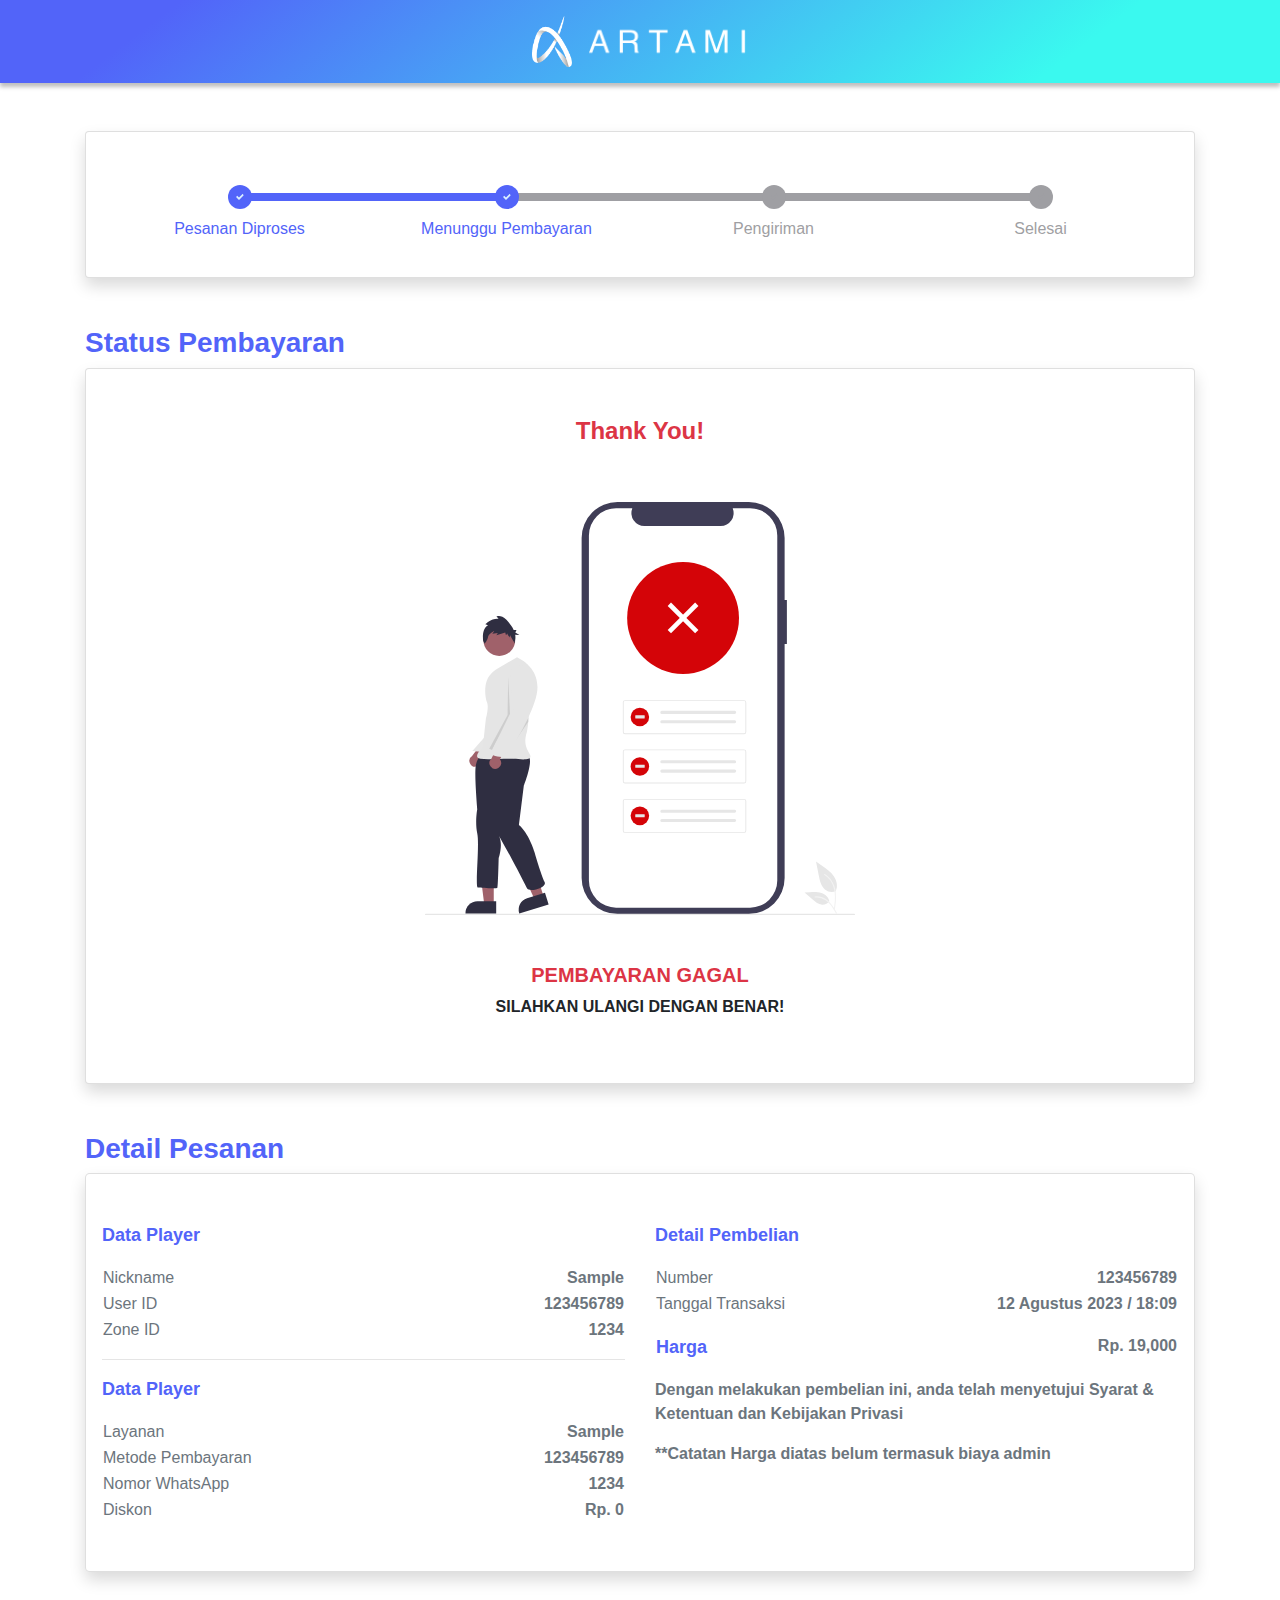
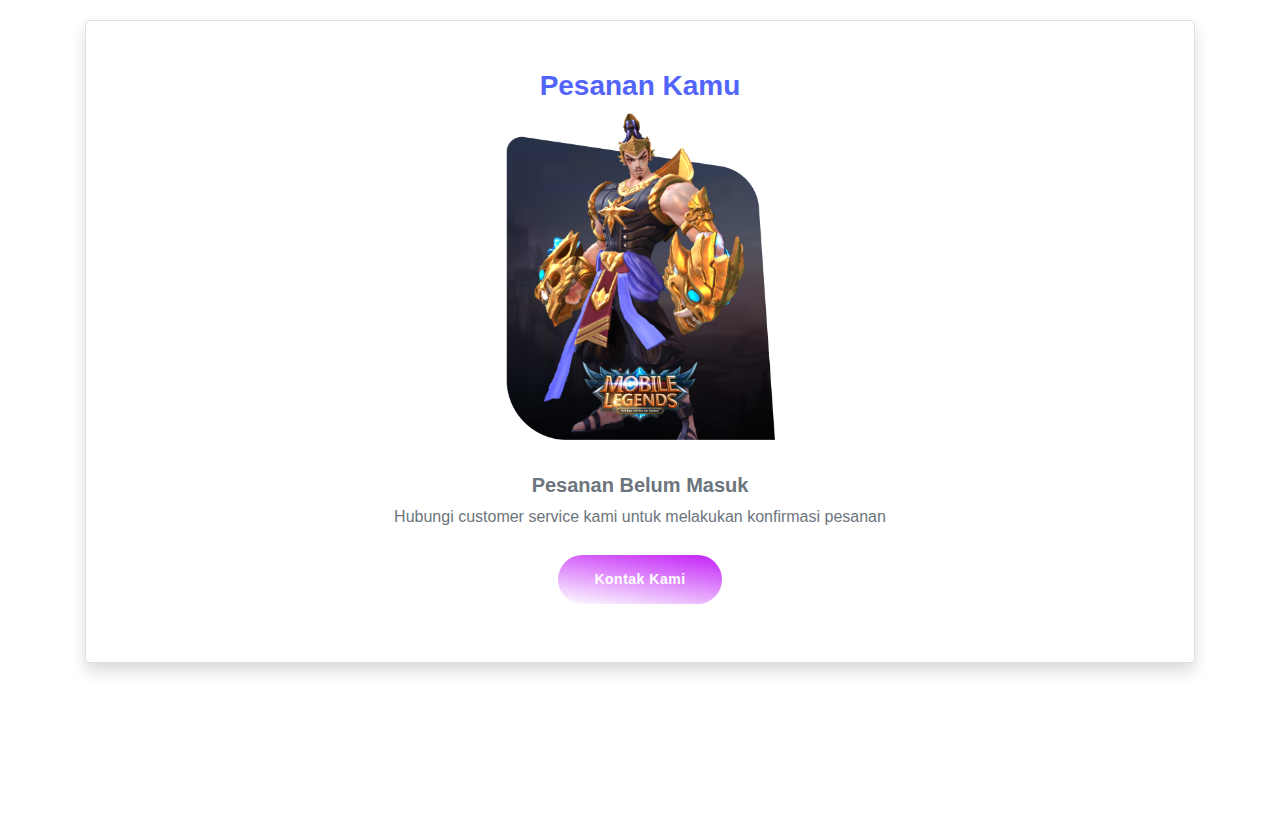
<file: pesanan.html>
<!DOCTYPE html>
<html lang="en">
  <head>
    <meta charset="UTF-8" />
    <meta name="viewport" content="width=device-width, initial-scale=1.0" />

    <link
      rel="apple-touch-icon"
      sizes="180x180"
      href="./asset/img/logo-navbar.png"
    />
    <link
      rel="icon"
      type="image/png"
      sizes="32x32"
      href="./asset/artami/logo-primary.png"
    />
    <link
      rel="icon"
      type="image/png"
      sizes="16x16"
      href="./asset/artami/logo-primary.png"
    />
    <title>ARTAMI - Manfaat Disetiap Sentuhan</title>
    <link rel="stylesheet" href="./asset/css/bootstrap.min.css" />
    <link rel="stylesheet" href="./asset/css/styles.css" />
    <link
      rel="stylesheet"
      href="https://cdnjs.cloudflare.com/ajax/libs/animate.css/4.1.1/animate.min.css"
    />
  </head>
  <body>

    <div id="navbar" class="d-flex py-3 align-items-center justify-content-center" style="background: var(--main, linear-gradient(143deg, #5264F9 13.08%, #3AF9EF 82.32%));
    box-shadow: 0px 4px 4px 0px rgba(0, 0, 0, 0.25);">
      <img class="img-fluid mr-2" style="width: 2.5rem; height: 100%; object-fit: cover;" src="asset/artami/logo-white.png" alt="">
      <img class="img-fluid ml-2" style="width: 10rem; height: 100%; object-fit: cover;" src="asset/artami/artami-text.png" alt="">
    </div>

    <div id="order-progress" class="container ">
        <div class="card mt-5 shadow">
            <div class="card-body">
                <ol class="ProgressBar">
                <li class="ProgressBar-step is-complete">
                    <svg class="ProgressBar-icon">
                    <use xlink:href="#checkmark-bold" />
                    </svg>
                    <span class="ProgressBar-stepLabel">Pesanan Diproses</span>
                </li>
                <li class="ProgressBar-step is-complete">
                    <svg class="ProgressBar-icon">
                    <use xlink:href="#checkmark-bold" />
                    </svg>
                    <span class="ProgressBar-stepLabel">Menunggu Pembayaran</span>
                </li>
                <li class="ProgressBar-step">
                    <svg class="ProgressBar-icon">
                    <use xlink:href="#checkmark-bold" />
                    </svg>
                    <span class="ProgressBar-stepLabel">Pengiriman</span>
                </li>
                <li class="ProgressBar-step">
                    <svg class="ProgressBar-icon">
                    <use xlink:href="#checkmark-bold" />
                    </svg>
                    <span class="ProgressBar-stepLabel">Selesai</span>
                </li>
                </ol>
            </div>  
        </div>  
    </div>      
    </div>

    <div id="payment-status" class="container my-5">
        <h3 class="section-title">Status Pembayaran</h3>
        <div class="card shadow px-3 py-5">            
            <!-- if order success -->
              <!-- <h4 class="text-center text-success font-weight-bolder"> Thank You! </h4>
              <img class="img-fluid status-icon my-5" src="./asset/img/undraw_order_confirmed.svg" alt="">              
              <p class="text-center font-weight-bold" style="font-size: 24px;"> Rp. 20,000 </p>
              <p class="text-uppercase text-center font-weight-bold"> Pembayaran berhasil dikonfirmasi! </p> -->

            <!-- else -->              
              <h4 class="text-center text-danger font-weight-bolder"> Thank You! </h4>
              <img class="img-fluid status-icon my-5" src="./asset/img/undraw_access_denied.svg" alt="">                          
              <h5 class="text-center text-danger font-weight-bolder"> PEMBAYARAN GAGAL </h5>
              <p class="text-uppercase text-center font-weight-bold"> Silahkan ulangi dengan benar! </p>
        </div>
    </div>

    <div id="order-detail" class="container mb-5">
      <h3 class="section-title">Detail Pesanan</h1>
      <div class="card rounded-lg shadow px-3 py-5">
        <div class="row">
          <div class="col-md-6 col-lg-6 col-sm-12">
            <div>
              <p class="payment-sub-title">Data Player</p>              
              <table class="w-100 text-secondary">
                <tbody >
                  <tr class="w-100">
                    <td scope="col">Nickname</td>
                    <td scope="col" class="d-flex justify-content-end font-weight-bold">Sample</td>
                  </tr>
                  <tr class="w-100">
                    <td scope="col">User ID</td>
                    <td scope="col" class="d-flex justify-content-end font-weight-bold">123456789</td>
                  </tr>
                  <tr class="w-100">
                    <td scope="col">Zone ID</td>
                    <td scope="col" class="d-flex justify-content-end font-weight-bold">1234</td>
                  </tr>
                </tbody>
              </table>
            </div>

            <hr>

            <div>
              <p class="payment-sub-title">Data Player</p>              
              <table class="w-100 text-secondary">
                <tbody >
                  <tr class="w-100">
                    <td scope="col">Layanan</td>
                    <td scope="col" class="d-flex justify-content-end font-weight-bold">Sample</td>
                  </tr>
                  <tr class="w-100">
                    <td scope="col">Metode Pembayaran</td>
                    <td scope="col" class="d-flex justify-content-end font-weight-bold">123456789</td>
                  </tr>
                  <tr class="w-100">
                    <td scope="col">Nomor WhatsApp</td>
                    <td scope="col" class="d-flex justify-content-end font-weight-bold">1234</td>
                  </tr>
                  <tr class="w-100">
                    <td scope="col">Diskon</td>
                    <td scope="col" class="d-flex justify-content-end font-weight-bold">Rp. 0</td>
                  </tr>
                </tbody>
              </table>
            </div>
          </div>
          <div class="col-md-6 col-lg-6 col-sm-12">
            <div>
              <p class="payment-sub-title">Detail Pembelian</p>              
              <table class="w-100 text-secondary mb-3">
                <tbody >
                  <tr class="w-100">
                    <td scope="col">Number</td>
                    <td scope="col" class="d-flex justify-content-end font-weight-bold">123456789</td>
                  </tr>
                  <tr class="w-100">
                    <td scope="col">Tanggal Transaksi</td>
                    <td scope="col" class="d-flex justify-content-end font-weight-bold">12 Agustus 2023 / 18:09</td>
                  </tr>                                                                    
                </tbody>
              </table>    
              
              <table class="w-100 text-secondary">
                <tr class="w-100 mt-5">
                  <td scope="col" class="payment-sub-title">Harga</td>
                  <td scope="col" class="d-flex align-items-center justify-content-end font-weight-bold">Rp. 19,000</td>
                </tr>        
              </table>

              <p class="mt-3 font-weight-bold text-secondary"> Dengan melakukan pembelian ini, anda telah menyetujui Syarat & Ketentuan dan Kebijakan Privasi </p>
              <p class="font-weight-bold text-secondary"> **Catatan Harga diatas belum termasuk biaya admin </p>

            </div>
          </div>
        </div>        
      </div>
    </div>

    <div id="" class="container">
      <div class="card rounded-lg shadow px-3 py-5">
        <h3 class="section-title text-center">Pesanan Kamu</h3>
        <div class="d-flex justify-content-center mb-3">
          <img src="./asset/artami/mobile-legend.png" alt="mobile-legend" class="w-25" style="object-fit: cover;">
        </div>        
        <h5 class="text-center text-secondary font-weight-bold"> Pesanan Belum Masuk </h5>
        <p class="text-center text-secondary"> Hubungi customer service kami untuk melakukan konfirmasi pesanan </p>
        <div class="d-flex justify-content-center">          
            <button type="button" class="primary-btn"> Kontak Kami </button>                    
        </div>        
      </div>
    </div>    

    <svg xmlns="http://www.w3.org/2000/svg">
      <symbol id="checkmark-bold" viewBox="0 0 24 24">
        <path
          d="M20.285 2l-11.285 11.567-5.286-5.011-3.714 3.716 9 8.728 15-15.285z"
        />
      </symbol>
    </svg>
  </body>
  <script
    src="https://cdn.jsdelivr.net/npm/jquery@3.5.1/dist/jquery.slim.min.js"
    integrity="sha384-DfXdz2htPH0lsSSs5nCTpuj/zy4C+OGpamoFVy38MVBnE+IbbVYUew+OrCXaRkfj"
    crossorigin="anonymous"
  ></script>
  <script
    src="https://cdn.jsdelivr.net/npm/popper.js@1.16.1/dist/umd/popper.min.js"
    integrity="sha384-9/reFTGAW83EW2RDu2S0VKaIzap3H66lZH81PoYlFhbGU+6BZp6G7niu735Sk7lN"
    crossorigin="anonymous"
  ></script>
  <script src="./asset/js/bootstrap.js"></script>
  <script src="./asset/js/bootstrap.min.js"></script>
  <script src="./asset/js/script.js"></script>
</html>
</file>
<file: asset/css/styles.css>
:root {
  /* --color-base: # */
  /* --fullGrid: 1 / 1 / -1 / -1; */
}

body {
  font-family: "Poppins", sans-serif !important;
}

.what-we-do-active {
  opacity: 80%;
  background: linear-gradient(139.37deg, #1d76bb -8.64%, #282560 107.27%);
}

.what-we-do-text-gradient {
  background: linear-gradient(139.37deg, #1d76bb -8.64%, #282560 107.27%);
  background-clip: text;
  -webkit-background-clip: text;
  color: transparent;
}

.what-we-do-active-notch {
  background: linear-gradient(139.37deg, #1d76bb -8.64%, #282560 107.27%);
  width: 5rem;
  height: 0.3rem;
  position: absolute;
  top: -1px;
  left: 0;
  right: 0;
  margin-left: auto;
  margin-right: auto;
}

.what-we-do-active .what-we-do-active-notch {
  background: white !important;
  width: 5rem;
  height: 0.3rem;
  position: absolute;
  top: -1px;
  left: 0;
  right: 0;
  margin-left: auto;
  margin-right: auto;
}

#loader {
  position: fixed;
  width: 100%;
  height: 100vh;
  z-index: 99999;
  overflow: visible;
  background: #fff url("../img/preload2.gif") no-repeat center center;
}

#loader-blur {
  filter: blur(20px);
  transition: all ease-in-out 2.5s;
}

.blur-out {
  filter: blur(0px) !important;
}

#header-whoweare .img-header {
  height: 85% !important;
}

#navbarNavAltMarkup.collapse {
  transform: translateX(110%);
  background: #343a40;
}

#navbarNavAltMarkup {
  transform: translateX(50%);
  background: #343a40;
}

.nav-colored.active {
  background: #076ddb;
}

.nav-colored {
  width: 100%;
  height: 4.4rem;
  position: fixed;
  z-index: 10;
  transition: all ease-in-out 0.3s;
}

#our-mission {
  /* height: 252px; */
  top: 22%;
  position: relative;
}

.h-125 {
  height: 125% !important;
}
.h-65 {
  height: 65% !important;
}
.border-footer {
  width: 100%;
  height: 2.5px;
  border-radius: 50px;
  background: #2d1d61;
  position: relative;
  top: -2.4rem;
}
#contact {
  position: relative;
  top: -95px;
  z-index: 999;
}
#socmed-management .frame-card {
  height: 552px;
  padding: 0px 0px 0px 30px;
}
#socmed-management h1 {
  color: #2d1d61;
  font-size: 36px;
  font-family: Poppins;
  font-weight: 700;
  line-height: 130%;
  padding-bottom: 40px !important;
  text-transform: capitalize;
}

#socmed-management span p {
  color: #363049;
  font-size: 18px;
  font-family: Poppins;
  line-height: 150.7%;
  letter-spacing: 0.1px;
  padding-bottom: 40px !important;
}
#our-mission h1 {
  color: #2d1d61;
  font-size: 36px;
  font-family: Poppins;
  font-weight: 700;
  line-height: 130%;
  padding-bottom: 40px !important;
  text-transform: capitalize;
}

.header-hero {
  position: relative;
  overflow: hidden;
  height: 100vh;
  top: -6%;
  background-color: black;
}
.header-hero video {
  position: absolute;
  z-index: 1;
  top: 0;
  width: 100%;
  height: 100vh;
  /*  object-fit is not supported on IE  */
  object-fit: cover;
  opacity: 0.3;
}

.footer-hero {
  position: relative;
  overflow: hidden;
  height: 100vh;
  top: -6%;
  background-color: black;
}
.footer-hero video {
  position: absolute;
  z-index: 1;
  top: 0;
  width: 100%;
  height: 100%;
  /*  object-fit is not supported on IE  */
  object-fit: cover;
  opacity: 0.3;
}
#hero {
  background: url("../images/bg-landing.svg");
  background-repeat: no-repeat;
  background-position: center;
  height: 100vh;
  /* margin-top: -91px; */
  padding-top: 31px;
  z-index: 9;
}

#hero img {
  width: 100%;
}

#hero .img-wa {
  width: 12%;
  position: absolute;
  bottom: 8%;
  right: 8%;
}

#hero p {
  font-size: 60px;
}

/* .italican {
  font-family: ;
} */

.header-background {
  background-image: url("../img/bannerr.png");
  background-repeat: no-repeat;
  -webkit-background-size: cover;
  -moz-background-size: cover;
  -o-background-size: cover;
  background-size: cover;
  background-position: center;
  height: 1080px;
}
#header-whoweare h1 {
  color: #2d1d61;
  font-size: 36px;
  font-family: Poppins;
  font-weight: 700;
  line-height: 130%;
  padding-bottom: 40px !important;
  text-transform: capitalize;
}
#service {
  position: relative;
  height: 100%;
  top: 10%;
}
#service-content {
  top: 8rem;
  /* left:15vh; */
}

#header-whoweare .img-header {
  height: 85%;
  margin-left: 10%;
}
#header-whoweare .img-mobile {
  /* height: 85%; */
  display: none;
}

.bottom-part {
  width: 100%;
  height: auto;
  background: url("../img/rectangle-center.png") no-repeat center center;
  background-size: cover;
}

#our-vision {
  background: url("../img/rectangle-center.png") no-repeat center center;
  -webkit-background-size: cover;
  -moz-background-size: cover;
  -o-background-size: cover;
  background-size: cover;
  height: 940px;
}
.vision-card {
  fill: #fff;
  stroke-width: 1px;
  stroke: #f3f4fe;
  border: 0px solid !important;
  filter: drop-shadow(0px 50px 115px rgba(165, 153, 209, 0.3));
}
.vision-card p {
  color: #363049;
  font-family: Poppins;
  font-size: 12px !important;
  font-style: normal;
  font-weight: 450;
  line-height: 140.2%;
  letter-spacing: 0.3px;
}

#footer form label {
  color: #fff;
  font-size: 20px;
  font-style: normal;
  font-weight: 500;
  line-height: 50px;
}

#footer form .form-control {
  background: transparent !important;
  border: 0px solid;
  border-radius: 0px;
  border-bottom: 2px solid white !important;
}

#footer .btn-submit {
  width: 265px;
  color: white;
  border-radius: 68px;
  background: linear-gradient(90deg, #2dbeab 0%, #1bb5f7 100%);
}

#our-works {
  background: url(../img/aksen_our_works.png);
  background-repeat: no-repeat;
  background-size: cover;
  background-position: unset;
  height: 60rem;
}

#phone-x1 {
  height: 15rem;
  object-fit: contain;
  margin-bottom: -2rem;
}

footer #wave {
  top: -5.2rem;
  z-index: 9;
}

@media (min-width: 992px) {
  #service {
    height: 65rem;
  }

  #our-works {
    background: url(../img/aksen_our_works.png);
    background-repeat: no-repeat;
    background-size: cover;
    background-position: center;
    height: 60rem;
  }

  #hero .img-wa {
    width: 22%;
    position: absolute;
    bottom: 8%;
    right: 8%;
  }

  footer #wave {
    top: -13rem !important;
  }

  #phone-x1 {
    height: 40rem;
  }
}
@media (min-width: 768px) {
  #service {
    height: 45rem;
  }

  #service-content {
    top: 6rem;
    left: 0;
  }

  #hero .img-wa {
    width: 25%;
    position: absolute;
    bottom: 8%;
    right: 8%;
  }

  #navbarNavAltMarkup.collapse {
    transform: translateX(0%);
    background: transparent;
  }

  #navbarNavAltMarkup {
    transform: translateX(0%);
    background: transparent;
  }

  .nav-colored {
    /* height: 125px; */
  }

  footer #wave {
    top: -7rem;
  }
}

@media (min-width: 481px) {
  .border-footer {
    display: none;
  }
  #header-whoweare .img-header {
    /* display: none; */
  }

  #hero .img-wa {
    width: 15%;
    position: absolute;
    bottom: 8%;
    right: 8%;
  }
  #service-content {
    top: 6rem;
    left: 0;
  }
}

.primary-btn-nav {
  background-image: linear-gradient(
    to top right,
    #2f8df8,
    /* #4d2ff8 38.26%, */ #c72ff8 70%
  );
  margin: 10px;
  padding: 14px 36px 14px 36px;
  text-align: center;
  transition: 0.5s;
  background-size: 200% auto;
  color: white;
  border-radius: 50px;
  display: block;
  border: none;
  font-size: 14px;
  font-weight: 600;
  letter-spacing: 0.5px;
}

.primary-btn-nav:hover {
  background-position: right center; /* change the direction of the change here */
  color: #fff;
  text-decoration: none;
}

.primary-btn {
  background-image: linear-gradient(
    to top right,
    #fdfeff,
    /* #4d2ff8 38.26%, */ #c72ff8 70%
  );
  margin: 10px;
  padding: 14px 36px 14px 36px;
  text-align: center;
  transition: 0.5s;
  background-size: 200% auto;
  color: white;
  border-radius: 50px;
  display: block;
  border: none;
  font-size: 14px;
  font-weight: 600;
  letter-spacing: 0.5px;
}

.primary-btn:hover {
  background-position: right center; /* change the direction of the change here */
  color: #fff;
  text-decoration: none !important;
}

@keyframes example {
  from {
    opacity: 1;
  }
  to {
    opacity: 0;
  }
}

#loader {
  background: var(
    --main,
    linear-gradient(143deg, #5264f9 13.08%, #3af9ef 82.32%)
  );
  box-shadow: 0px 4px 4px 0px rgba(0, 0, 0, 0.25);
  height: 100%;
}

.numbering-text {
  font-size: 20px;
  font-weight: 200;
  color: #82858a;
  line-height: 36px;
  text-align: justify;
  margin-left: -10px;
}

.custom-input {
  outline: none;
  color: #6c6c6c;
  background-color: #f6f6f6;
  border: none;
  width: 100%;
  padding: 8px 10px 8px 10px;
}

.custom-form {
  border: solid;
  border-width: thin;
  border-color: #dedede;
  background-color: #f6f6f6;
  border-radius: 5px;
}

.form-icon {
  padding: 8px 10px 8px 10px;
}

#marquee {
  background-color: #d2d2d2;
  padding-top: 20px;
  padding-bottom: 20px;
  overflow-x: hidden;
}

#marquee-content {
  display: flex;
  list-style: none;
  animation: scrolling 20s linear infinite;
  gap: 50px;
}

#marquee-item {
  height: 64px;
  width: auto;
  object-fit: cover;
  flex-shrink: 0;
  align-items: center;
}

#marquee-image {
  height: 100%;
  width: 100%;
}

#artami-logo {
  animation: easeInLogo 1s linear;
}

@keyframes scrolling {
  0% {
    transform: translateX(0);
  }
  100% {
    transform: translateX(-5000px);
  }
}

@keyframes easeInLogo {
  0% {
    transform: translateY(500px);
  }
  50% {
    transform: translateY(250px);
  }
  100% {
    transform: translateY(0);
  }
}

.animate__animated.animate__fadeIn {
  animation-duration: 2s;
}

@media only screen and (max-width: 768px) {
  .hero-img {
    width: 300px;
    display: flex;
    justify-content: center;
  }

  .offering-image {
    width: 304px;
    display: flex;
    margin: auto;
  }

  .btn-playstore {
    max-width: 164px;
  }

  .topup-image {
    max-width: 120px;
    height: auto;
    object-fit: cover;
  }
}

@media only screen and (min-width: 768px) {
  .hero-img {
    width: 600px;
    right: 50%;
    left: 50%;
  }

  .offering-image {
    width: 520px;
  }

  .btn-playstore {
    max-width: 204px;
    max-height: auto;
    object-fit: cover;
  }

  .topup-image {
    max-width: 200px;
    height: auto;
    object-fit: cover;
  }

  .carousel-img {
    margin-top: -5px;
  }
}
.custom-loader {
  width: 335px;
  height: 22px;
  border-radius: 20px;
  color: #f4ca12;
  border: 2px solid;
  position: relative;
}
.custom-loader::before {
  content: "";
  position: absolute;
  margin: 2px;
  inset: 0 100% 0 0;
  border-radius: inherit;
  background: #f4ca12;
  animation: p6 4s infinite;
}
@keyframes p6 {
  100% {
    inset: 0;
  }
}
.btn-services {
  position: absolute;
  clip: rect(0, 0, 0, 0);
  pointer-events: none;
}
.btn-services:active {
  background-color: red;
}
#section-2-pilih-nominal input[type="radio"] {
  visibility: hidden;
}
#section-2-pilih-nominal input[type="radio"]:checked + label {
  background-color: rgb(93, 109, 255, 0.8);
  color: white !important;
}
.multi-collapse input[type="radio"] {
  visibility: hidden;
}
.multi-collapse input[type="radio"]:checked + label {
  background-color: rgb(93, 109, 255, 0.8);
  color: white !important;
}
.btn-check {
  border: 0.2px solid rgb(207, 207, 207);
}

.h24px {
  color: #1b2125 !important;
  font-size: 24px;
  font-style: normal;
  font-weight: 400;
  line-height: normal;
}
.text12px {
  color: #999999 !important;
  font-size: 12px;
  font-style: normal;
  font-weight: 600;
  line-height: normal;
  text-transform: uppercase;
}

.ProgressBar {
  margin: 0 auto;
  padding: 2em 0 3em;
  list-style: none;
  position: relative;
  display: flex;
  justify-content: space-between;
}
.ProgressBar-step {
  text-align: center;
  position: relative;
  width: 100%;
}
.ProgressBar-step:before,
.ProgressBar-step:after {
  content: "";
  height: 0.5em;
  background-color: #9f9fa3;
  position: absolute;
  z-index: 1;
  width: 100%;
  left: -50%;
  top: 50%;
  transform: translateY(-50%);
  transition: all 0.25s ease-out;
}
.ProgressBar-step:first-child:before,
.ProgressBar-step:first-child:after {
  display: none;
}
.ProgressBar-step:after {
  background-color: #5264f9;
  width: 0%;
}
.ProgressBar-step.is-complete + .ProgressBar-step.is-current:after,
.ProgressBar-step.is-complete + .ProgressBar-step.is-complete:after {
  width: 100%;
}
.ProgressBar-icon {
  width: 1.5em;
  height: 1.5em;
  background-color: #9f9fa3;
  fill: #9f9fa3;
  border-radius: 50%;
  padding: 0.5em;
  max-width: 100%;
  z-index: 10;
  position: relative;
  transition: all 0.25s ease-out;
}
.is-current .ProgressBar-icon {
  fill: #5264f9;
  background-color: #5264f9;
}
.is-complete .ProgressBar-icon {
  fill: #dbf1ff;
  background-color: #5264f9;
}
.ProgressBar-stepLabel {
  display: block;
  text-transform: capitalize;
  color: #9f9fa3;
  position: absolute;
  padding-top: 0.5em;
  width: 100%;
  transition: all 0.25s ease-out;
}
.is-current > .ProgressBar-stepLabel,
.is-complete > .ProgressBar-stepLabel {
  color: #5264f9;
}
.wrapper {
  max-width: 1000px;
  margin: 4em auto;
  font-size: 16px;
}

.section-title {
  font-weight: 700;
  color: #5264f9;
}

.status-icon {
  width: 40%;
  height: auto;
  align-self: center;
}

.payment-sub-title {
  font-size: 18px;
  color: #5264f9;
  font-weight: 600;
}
</file>
